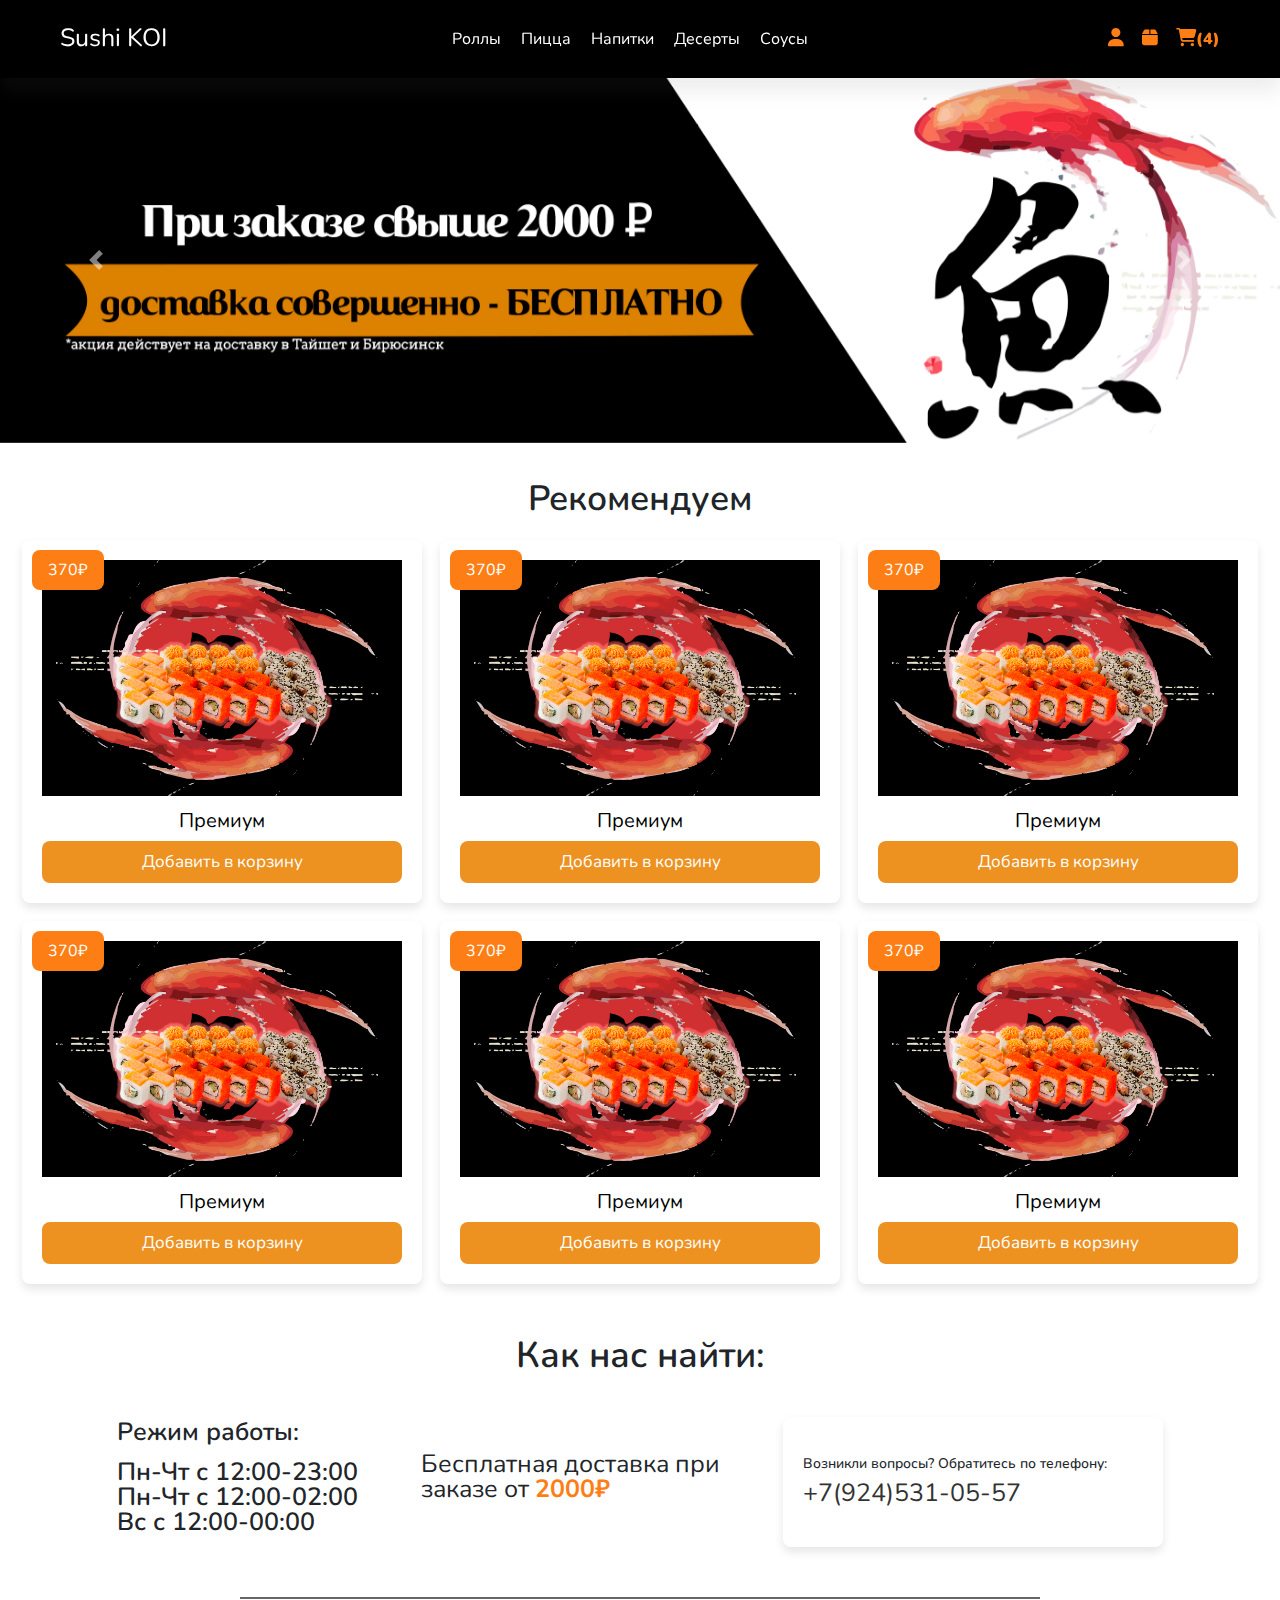
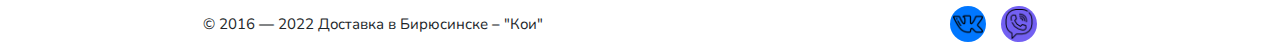
<file: sushi/index.html>
<!DOCTYPE html>
<html lang="ru">

<head>
    <meta charset="UTF-8">
    <meta http-equiv="X-UA-Compatible" content="IE=edge">
    <meta name="viewport" content="width=device-width, initial-scale=1.0">
    <!-- css стили -->
    <link rel="stylesheet" href="css/style.css">
    <link rel="stylesheet" href="css/index-style.css">
    <script src="js/modal.js" defer></script>
    <link rel="stylesheet" href="https://maxcdn.bootstrapcdn.com/bootstrap/4.0.0/css/bootstrap.min.css"
        integrity="sha384-Gn5384xqQ1aoWXA+058RXPxPg6fy4IWvTNh0E263XmFcJlSAwiGgFAW/dAiS6JXm" crossorigin="anonymous">
    <script src="https://code.jquery.com/jquery-3.2.1.slim.min.js"
        integrity="sha384-KJ3o2DKtIkvYIK3UENzmM7KCkRr/rE9/Qpg6aAZGJwFDMVNA/GpGFF93hXpG5KkN" crossorigin="anonymous">
    </script>
    <script src="https://cdnjs.cloudflare.com/ajax/libs/popper.js/1.12.9/umd/popper.min.js"
        integrity="sha384-ApNbgh9B+Y1QKtv3Rn7W3mgPxhU9K/ScQsAP7hUibX39j7fakFPskvXusvfa0b4Q" crossorigin="anonymous">
    </script>
    <script src="https://maxcdn.bootstrapcdn.com/bootstrap/4.0.0/js/bootstrap.min.js"
        integrity="sha384-JZR6Spejh4U02d8jOt6vLEHfe/JQGiRRSQQxSfFWpi1MquVdAyjUar5+76PVCmYl" crossorigin="anonymous">
    </script>

    <title>sushi KOI</title>

    <!--fonts awesome stars-->
    <link rel="stylesheet" href="https://cdnjs.cloudflare.com/ajax/libs/font-awesome/6.1.1/css/all.min.css">

    <!--fonts awesome ends-->

    <!-- favicon-->
    <!-- <link rel="icon" type="image/png" sizes="50x50" href="favicon.png">
<link rel="manifest" href="favicon.png">
<link rel="mask-icon" href="favicon.png" > -->
    <!--favicon -->

</head>

<body>
    <!-- header секция начало -->
    <header class="header">
        <section class="flex">
            <a href="index.html" class="logo">Sushi KOI</a>

            <nav class="navbar">
                <a href="rolls.html">Роллы</a>
                <a href="pizza.html">Пицца</a>
                <a href="drinks.html">Напитки</a>
                <a href="deserts.html">Десерты</a>
                <a href="sousses.html">Соусы</a>
            </nav>

            <div class="icons">
                <div id="menu-btn" class="fas fa-bars"></div>
                <div id="user-btn" class="fas fa-user"></div>
                <div id="order-btn" class="fas fa-box"></div>
                <div id="cart-btn" class="fas fa-shopping-cart"><span>(4)</span></div>
            </div>
        </section>
    </header>
    <!-- header секция конец -->

    <!-- банер начало -->
    <div class="home-page">
        <div id="carouselExampleControls" class="carousel slide" data-ride="carousel">
            <div class="carousel-inner">
                <div class="carousel-item active">
                    <img class="d-block w-100" src="img/banner-1.jpg" alt="Первый слайд">
                </div>
                <div class="carousel-item">
                    <img class="d-block w-100" src="img/banner-1.jpg" alt="Второй слайд">
                </div>
                <div class="carousel-item">
                    <img class="d-block w-100" src="img/banner-1.jpg" alt="Третий слайд">
                </div>
            </div>
            <a class="carousel-control-prev" href="#carouselExampleControls" role="button" data-slide="prev">
                <span class="carousel-control-prev-icon" aria-hidden="true"></span>
                <span class="sr-only">Previous</span>
            </a>
            <a class="carousel-control-next" href="#carouselExampleControls" role="button" data-slide="next">
                <span class="carousel-control-next-icon" aria-hidden="true"></span>
                <span class="sr-only">Next</span>
            </a>
        </div>
    </div>

    <!-- авторизация и регистрация пользователя -->
    <div class="user-account">
        <section>
            <div id="close-account"><span>Закрыть</span></div>

            <div class="user">
                <p><span>Вы не авторизованы в данный момент</span></p>
            </div>

            <div class="display-orders">
                <p>Ацуи <span>(350₽/ х 1)</span> </p>
                <p>Филадельфия в темпуре <span>(840₽/ х 2)</span> </p>
                <p>Эби чиз <span>(900₽/ х 3)</span> </p>
                <p>Амай <span>(1400₽/ х 4)</span> </p>
            </div>

            <!-- поля регистрации начало -->
            <div class="flex">

                <form action="" method="post">
                    <h3>Войти в личный кабинет</h3>
                    <input type="email" name="email" required class="box" placeholder="введите email" maxlength="50">
                    <input type="password" name="pass" required class="box" placeholder="введите пароль" maxlength="20">
                    <input type="submit" value="войти" name="login" class="btn-btn">
                </form>

                <form action="" method="post">
                    <h3>Зарегистрироваться в личном кабинете</h3>
                    <input type="text" name="name" required class="box" placeholder="введите ваше имя" maxlength="20">
                    <input type="text" name="name" required class="box" placeholder="введите вашу фамилию"
                        maxlength="20">
                    <input type="email" name="email" required class="box" placeholder="введите email" maxlength="50">
                    <input type="password" name="pass" required class="box" placeholder="введите пароль" maxlength="20">
                    <input type="password" name="pass" required class="box" placeholder="повторите пароль"
                        maxlength="20">
                    <input type="submit" value="зарегистрироваться" name="" class="btn-btn">
                </form>

            </div>
            <!-- поля регистрации конец -->
        </section>
    </div>

    <!-- офрмление заказа начало -->
    <div class="my-orders">

        <section>

            <div id="close-orders"><span>Закрыть</span></div>

            <h3 class="title"> Мои заказы </h3>

            <div class="box">
                <p>Дата заказа: <span>26/05/2022</span> </p>
                <p>Имя: <span>Дарья Данилова</span> </p>
                <p>Номер телефона : <span>1234567890</span></p>
                <p>Адрес : <span>ул Октябрьская 25 подъезд №3</span></p>
                <p>Способ оплаты : <span>Оплата при доставке</span></p>
                <p>Ваш заказ : <span> Ацуи (350₽/ х 1), Филадельфия в темпуре (840₽/ х 2),Эби чиз (900₽/ х
                        3),Амай(1400₽/ х 4)</span></p>
                <p>Количество персон : <span>5</span></p>
                <p>К оплате : <span>3490₽</span></p>
                <p>Статус платежа : <span style="color: var(--orange);">в ожидании</span> </p>
            </div>

            <div class="box">
                <p>Дата заказа: <span>26/05/2022</span> </p>
                <p>Имя: <span>Дарья Данилова</span> </p>
                <p>Номер телефона : <span>1234567890</span></p>
                <p>Адрес : <span>ул Октябрьская 25 подъезд №3</span></p>
                <p>Способ оплаты : <span>Оплата при доставке</span></p>
                <p>Ваш заказ : <span> Ацуи (350₽/ х 1), Филадельфия в темпуре (840₽/ х 2),Эби чиз (900₽/ х
                        3),Амай(1400₽/ х 4)</span></p>
                <p>Количество персон : <span>5</span></p>
                <p>К оплате : <span>3490₽</span></p>
                <p>Статус платежа : <span style="color: var(--orange);">в ожидании</span> </p>
            </div>

        </section>

    </div>

    <!-- корзина товаров -->
    <div class="shopping-cart">

        <section>

            <div id="close-cart"><span>Закрыть</span></div>

            <div class="box">
                <a href="#" class="fas fa-times"></a>
                <img src="img/том-ям.jpg" alt="">
                <div class="content">
                    <p>Ацуи <span>(350₽/ х 1)</span> </p>
                    <form action="" method="post">
                        <input type="number" class="qty" name="qty" min="1" value="2" max="100">
                        <button type="submit" class="fas fa-edit" name="update_qty"></button>
                    </form>
                </div>
            </div>

            <div class="box">
                <a href="#" class="fas fa-times"></a>
                <img src="img/том-ям.jpg" alt="">
                <div class="content">
                    <p>Филадельфия в темпуре <span>(840₽/ х 2)</span> </p>
                    <form action="" method="post">
                        <input type="number" class="qty" name="qty" min="1" value="1" max="100">
                        <button type="submit" class="fas fa-edit" name="update_qty"></button>
                    </form>
                </div>
            </div>

            <div class="box">
                <a href="#" class="fas fa-times"></a>
                <img src="img/том-ям.jpg" alt="">
                <div class="content">
                    <p>Эби чиз <span>(900₽/ х 3)</span> </p>
                    <form action="" method="post">
                        <input type="number" class="qty" name="qty" min="1" value="2" max="100">
                        <button type="submit" class="fas fa-edit" name="update_qty"></button>
                    </form>
                </div>
            </div>

            <div class="box">
                <a href="#" class="fas fa-times"></a>
                <img src="img/том-ям.jpg" alt="">
                <div class="content">
                    <p>Амай <span>(1400₽/ х 4)</span> </p>
                    <form action="" method="post">
                        <input type="number" class="qty" name="qty" min="1" value="1" max="100">
                        <button type="submit" class="fas fa-edit" name="update_qty"></button>
                    </form>
                </div>
            </div>

            <a href="#order" class="btn-btn">Оформить заказ</a>

        </section>

    </div>

    <!-- рекомендуем начало -->
    <section id="menu" class="menu-recomentid">
        <h1 class="heading">Рекомендуем</h1>
        <ul class="box-container">
            <div class="box" data-name="">
                <li>
                    <img src="img/number 11.jpg" alt="">
                    <div class="effect-to-top">
                        <!-- Выезжающая панель снизу вверх -->
                        <h3>Премиум</h3>
                        <p>Ацуи, ханамаши, филадельфия, лава сяке, икура</p>
                    </div>
                </li>
                <div class="price"><span>370</span>₽</div>
                <div class="name">Премиум</div>
                <form action="" method="post">
                    <input type="submit" value="Добавить в корзину" name="add_to_cart" class="btn-btn">
                </form>
            </div>

            <div class="box" data-name="">
                <li>
                    <img src="img/number 11.jpg" alt="">
                    <div class="effect-to-top">
                        <!-- Выезжающая панель снизу вверх -->
                        <h3>Премиум</h3>
                        <p>Ацуи, ханамаши, филадельфия, лава сяке, икура</p>
                    </div>
                </li>
                <div class="price"><span>370</span>₽</div>
                <div class="name">Премиум</div>
                <form action="" method="post">
                    <input type="submit" value="Добавить в корзину" name="add_to_cart" class="btn-btn">
                </form>
            </div>

            <div class="box" data-name="">
                <li>
                    <img src="img/number 11.jpg" alt="">
                    <div class="effect-to-top">
                        <!-- Выезжающая панель снизу вверх -->
                        <h3>Премиум</h3>
                        <p>Ацуи, ханамаши, филадельфия, лава сяке, икура</p>
                    </div>
                </li>
                <div class="price"><span>370</span>₽</div>
                <div class="name">Премиум</div>
                <form action="" method="post">
                    <input type="submit" value="Добавить в корзину" name="add_to_cart" class="btn-btn">
                </form>
            </div>

            <div class="box" data-name="">
                <li>
                    <img src="img/number 11.jpg" alt="">
                    <div class="effect-to-top">
                        <!-- Выезжающая панель снизу вверх -->
                        <h3>Премиум</h3>
                        <p>Ацуи, ханамаши, филадельфия, лава сяке, икура</p>
                    </div>
                </li>
                <div class="price"><span>370</span>₽</div>
                <div class="name">Премиум</div>
                <form action="" method="post">
                    <input type="submit" value="Добавить в корзину" name="add_to_cart" class="btn-btn">
                </form>
            </div>

            <div class="box" data-name="">
                <li>
                    <img src="img/number 11.jpg" alt="">
                    <div class="effect-to-top">
                        <!-- Выезжающая панель снизу вверх -->
                        <h3>Премиум</h3>
                        <p>Ацуи, ханамаши, филадельфия, лава сяке, икура</p>
                    </div>
                </li>
                <div class="price"><span>370</span>₽</div>
                <div class="name">Премиум</div>
                <form action="" method="post">
                    <input type="submit" value="Добавить в корзину" name="add_to_cart" class="btn-btn">
                </form>
            </div>

            <div class="box" data-name="">
                <li>
                    <img src="img/number 11.jpg" alt="">
                    <div class="effect-to-top">
                        <!-- Выезжающая панель снизу вверх -->
                        <h3>Премиум</h3>
                        <p>Ацуи, ханамаши, филадельфия, лава сяке, икура</p>
                    </div>
                </li>
                <div class="price"><span>370</span>₽</div>
                <div class="name">Премиум</div>
                <form action="" method="post">
                    <input type="submit" value="Добавить в корзину" name="add_to_cart" class="btn-btn">
                </form>
            </div>
        </ul>
    </section>

    <div class="mapBox">
        <div class="container">
            <div class="cont-map">
                <h1>Как нас найти:</h1>
            </div>
            <div class="title-map">
                <div class="info-map">
                    <p>Режим работы:</p><br>
                    <p>Пн-Чт с 12:00-23:00</p>
                    <p>Пн-Чт с 12:00-02:00</p>
                    <p>Вс с 12:00-00:00</p>
                </div>
                <div class="sale">
                    <p>Бесплатная доставка при
                        <br>заказе от <strong>2000₽</strong>
                    </p>
                </div>
                <div class="tel-block">
                    <h3>Возникли вопросы? Обратитесь по телефону:</h3>
                    <a href="tel:+79245310557">+7(924)531-05-57</a>
                </div>
            </div>
        </div>
        <script type="text/javascript" charset="utf-8" async
            src="https://api-maps.yandex.ru/services/constructor/1.0/js/?um=constructor%3Ace3760d3b636882116ab4133e1e232e96dec6f4b69db8bcaaf0c7e56e51fa5e8&amp;width=100%25&amp;height=350&amp;lang=ru_RU&amp;scroll=false">
        </script>
    </div>

    <footer>
        <div class="line"></div>
        <div class="footer">
            <div class="info-footer">
                © 2016 — 2022 Доставка в Бирюсинске – "Кои"
            </div>
            <div class="icons-footer">
                <div class="vk">
                    <img src="img/vk.png" alt="">
                </div>
                <div class="viber">
                    <img src="img/viber.png" alt="">
                </div>
            </div>
        </div>
    </footer>

    <!-- рекомендуем конец -->

    <!-- оформление заказа -->
    <!-- <section class="order" id="order">
        <h1 class="heading">Оформление заказа</h1>

        <form action="" method="post">
            <div class="display-orders">
                <p>Ацуи <span>(350₽/ х 1)</span> </p>
                <p>Филадельфия в темпуре <span>(840₽/ х 2)</span> </p>
                <p>Эби чиз <span>(900₽/ х 3)</span> </p>
                <p>Амай <span>(1400₽/ х 4)</span> </p>
            </div>

            <div class="flex">
                <div class="inputBox">
                    <span>Ваше имя</span>
                    <input type="text" name="name" class="box" required placeholder="введите ваше имя" maxlength="20">
                </div>

                <div class="inputBox">
                    <span>Ваш номер телефона</span>
                    <input type="text" id="only_num" value="" name="tel" class="box" maxlength="11" required
                        placeholder="введите ваш номер телефона">
                </div>

                <div class="inputBox">
                    <span>Адрес</span>
                    <input type="text" class="box" required placeholder="улица, номер дома, номер подъезда "
                        maxlength="20">
                </div>

                <div class="inputBox">
                    <span>Количество приборов</span>
                    <input type="number" name="number" class="box-span" min="1" max="10">
                </div>

                <div class="inputBox">
                    <span>Выберите способ оплаты</span>
                    <select name="method" class="box">
                        <option value="Biryusinsk">Бирюсинск</option>
                        <option value="Taishet">Тайшет</option>
                        <option value="Yurti">Юрты</option>
                    </select>
                </div>

                <div class="inputBox">
                    <span>Выберите способ оплаты</span>
                    <select name="method" class="box">
                        <option value="cash on delevery">Наличными при доставке</option>
                        <option value="transfer to card">Перевдом на карту</option>
                        <option value="fast payment system">Система быстрых платежей</option>
                    </select>
                </div>
            </div>

            <input type="submit" value="Оформить заказ" class="btn-btn" name="order">
        </form>
    </section> -->


    <!-- java-script подключение -->
    <!-- <script src="js/tel__number.js"></script> -->
    <script src="js/header.js"></script>
</body>

</html>
</file>
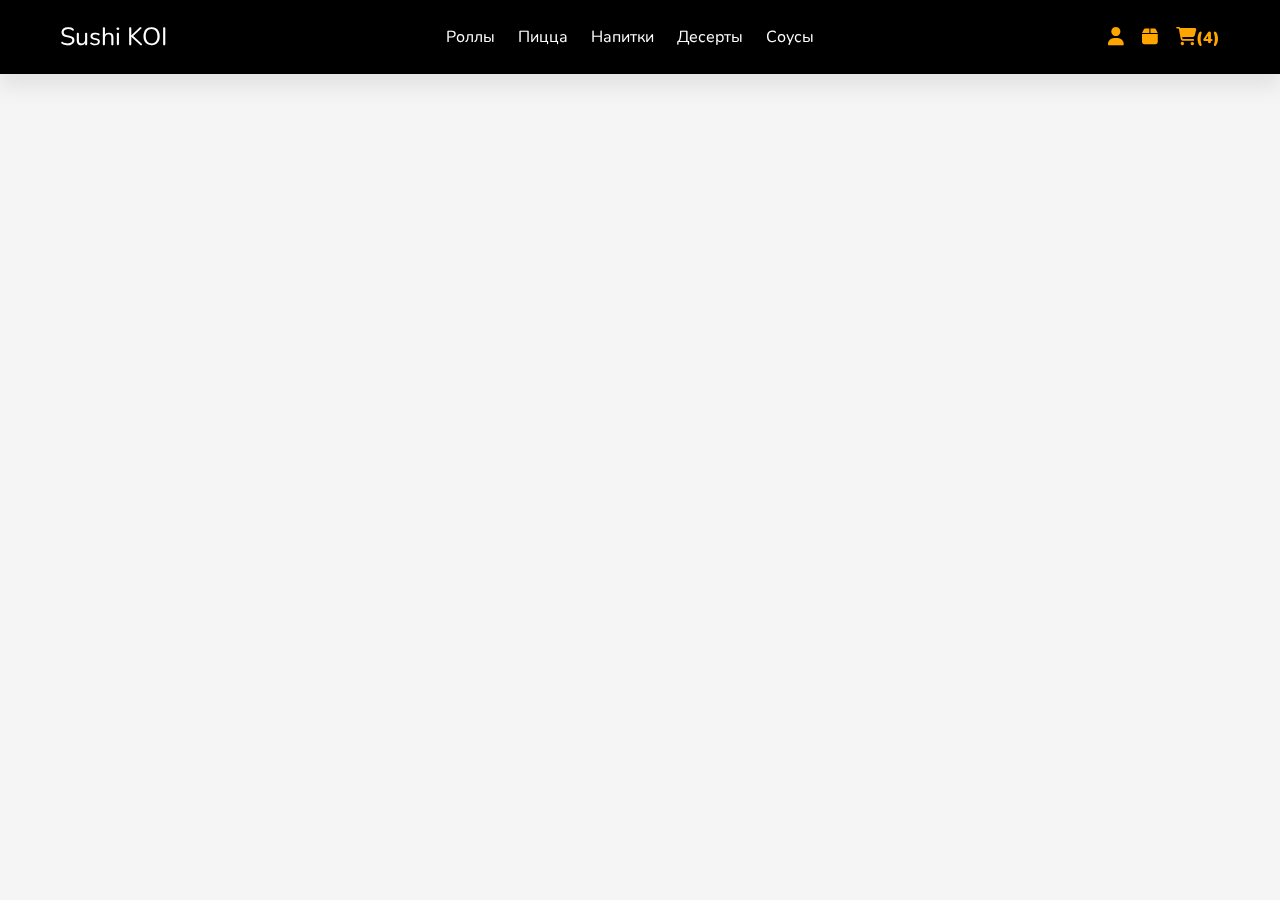
<file: sushi/deserts.html>
<!DOCTYPE html>
<html lang="ru">

<head>
    <meta charset="UTF-8">
    <meta http-equiv="X-UA-Compatible" content="IE=edge">
    <meta name="viewport" content="width=device-width, initial-scale=1.0">
    <!-- css стили -->
    <link rel="stylesheet" href="css/style.css">
    <title>sushi KOI</title>

    <!--fonts awesome stars-->
    <link rel="stylesheet" href="https://cdnjs.cloudflare.com/ajax/libs/font-awesome/6.1.1/css/all.min.css">

    <!--fonts awesome ends-->

    <!-- favicon-->
    <!-- <link rel="icon" type="image/png" sizes="50x50" href="favicon.png">
<link rel="manifest" href="favicon.png">
<link rel="mask-icon" href="favicon.png" > -->
    <!--favicon -->

</head>

<body>
    <!-- header секция начало -->
    <header class="header">
        <section class="flex">
            <a href="index.html" class="logo">Sushi KOI</a>

            <nav class="navbar">
                <a href="rolls.html">Роллы</a>
                <a href="pizza.html">Пицца</a>
                <a href="drinks.html">Напитки</a>
                <a href="deserts.html">Десерты</a>
                <a href="sousses.html">Соусы</a>
            </nav>

            <div class="icons">
                <div id="menu-btn" class="fas fa-bars"></div>
                <div id="user-btn" class="fas fa-user"></div>
                <div id="order-btn" class="fas fa-box"></div>
                <div id="cart-btn" class="fas fa-shopping-cart"><span>(4)</span></div>
            </div>
        </section>
    </header>
    <!-- header секция конец -->

  <!-- авторизация и регистрация пользователя -->
  <div class="user-account">
    <section>
        <div id="close-account"><span>Закрыть</span></div>

        <div class="user">
            <p><span>Вы не авторизованы в данный момент</span></p>
        </div>

        <div class="display-orders">
            <p>Ацуи <span>(350₽/ х 1)</span> </p>
            <p>Филадельфия в темпуре <span>(840₽/ х 2)</span> </p>
            <p>Эби чиз <span>(900₽/ х 3)</span> </p>
            <p>Амай <span>(1400₽/ х 4)</span> </p>
        </div>

        <!-- поля регистрации начало -->
        <div class="flex">

            <form action="" method="post">
                <h3>Войти в личный кабинет</h3>
                <input type="email" name="email" required class="box" placeholder="введите email" maxlength="50">
                <input type="password" name="pass" required class="box" placeholder="введите пароль" maxlength="20">
                <input type="submit" value="войти" name="login" class="btn-btn">
            </form>

            <form action="" method="post">
                <h3>Зарегистрироваться в личном кабинете</h3>
                <input type="text" name="name" required class="box" placeholder="введите ваше имя" maxlength="20">
                <input type="text" name="name" required class="box" placeholder="введите вашу фамилию"
                    maxlength="20">
                <input type="email" name="email" required class="box" placeholder="введите email" maxlength="50">
                <input type="password" name="pass" required class="box" placeholder="введите пароль" maxlength="20">
                <input type="password" name="pass" required class="box" placeholder="повторите пароль"
                    maxlength="20">
                <input type="submit" value="зарегистрироваться" name="" class="btn-btn">
            </form>

        </div>
        <!-- поля регистрации конец -->
    </section>
</div>

<!-- офрмление заказа начало -->
<div class="my-orders">

    <section>

        <div id="close-orders"><span>Закрыть</span></div>

        <h3 class="title"> Мои заказы </h3>

        <div class="box">
            <p>Дата заказа: <span>26/05/2022</span> </p>
            <p>Имя: <span>Дарья Данилова</span> </p>
            <p>Номер телефона : <span>1234567890</span></p>
            <p>Адрес : <span>ул Октябрьская 25 подъезд №3</span></p>
            <p>Способ оплаты : <span>Оплата при доставке</span></p>
            <p>Ваш заказ : <span> Ацуи (350₽/ х 1), Филадельфия в темпуре (840₽/ х 2),Эби чиз (900₽/ х
                    3),Амай(1400₽/ х 4)</span></p>
            <p>Количество персон : <span>5</span></p>
            <p>К оплате : <span>3490₽</span></p>
            <p>Статус платежа : <span style="color: var(--orange);">в ожидании</span> </p>
        </div>

        <div class="box">
            <p>Дата заказа: <span>26/05/2022</span> </p>
            <p>Имя: <span>Дарья Данилова</span> </p>
            <p>Номер телефона : <span>1234567890</span></p>
            <p>Адрес : <span>ул Октябрьская 25 подъезд №3</span></p>
            <p>Способ оплаты : <span>Оплата при доставке</span></p>
            <p>Ваш заказ : <span> Ацуи (350₽/ х 1), Филадельфия в темпуре (840₽/ х 2),Эби чиз (900₽/ х
                    3),Амай(1400₽/ х 4)</span></p>
            <p>Количество персон : <span>5</span></p>
            <p>К оплате : <span>3490₽</span></p>
            <p>Статус платежа : <span style="color: var(--orange);">в ожидании</span> </p>
        </div>

    </section>

</div>

<!-- корзина товаров -->
<div class="shopping-cart">

    <section>

        <div id="close-cart"><span>Закрыть</span></div>

        <div class="box">
            <a href="#" class="fas fa-times"></a>
            <img src="img/pizza-1.jpg" alt="">
            <div class="content">
                <p>Ацуи <span>(350₽/ х 1)</span> </p>
                <form action="" method="post">
                    <input type="number" class="qty" name="qty" min="1" value="2" max="100">
                    <button type="submit" class="fas fa-edit" name="update_qty"></button>
                </form>
            </div>
        </div>

        <div class="box">
            <a href="#" class="fas fa-times"></a>
            <img src="img/pizza-3.jpg" alt="">
            <div class="content">
                <p>Филадельфия в темпуре <span>(840₽/ х 2)</span> </p>
                <form action="" method="post">
                    <input type="number" class="qty" name="qty" min="1" value="1" max="100">
                    <button type="submit" class="fas fa-edit" name="update_qty"></button>
                </form>
            </div>
        </div>

        <div class="box">
            <a href="#" class="fas fa-times"></a>
            <img src="img/pizza-6.jpg" alt="">
            <div class="content">
                <p>Эби чиз <span>(900₽/ х 3)</span> </p>
                <form action="" method="post">
                    <input type="number" class="qty" name="qty" min="1" value="2" max="100">
                    <button type="submit" class="fas fa-edit" name="update_qty"></button>
                </form>
            </div>
        </div>

        <div class="box">
            <a href="#" class="fas fa-times"></a>
            <img src="img/pizza-7.jpg" alt="">
            <div class="content">
                <p>Амай <span>(1400₽/ х 4)</span> </p>
                <form action="" method="post">
                    <input type="number" class="qty" name="qty" min="1" value="1" max="100">
                    <button type="submit" class="fas fa-edit" name="update_qty"></button>
                </form>
            </div>
        </div>

        <a href="#order" class="btn-btn">Оформить заказ</a>

    </section>

</div>
    <footer>

    </footer>
    <!-- java-script подключение -->
    <script src="js/header.js"></script>
</body>

</html>
</file>
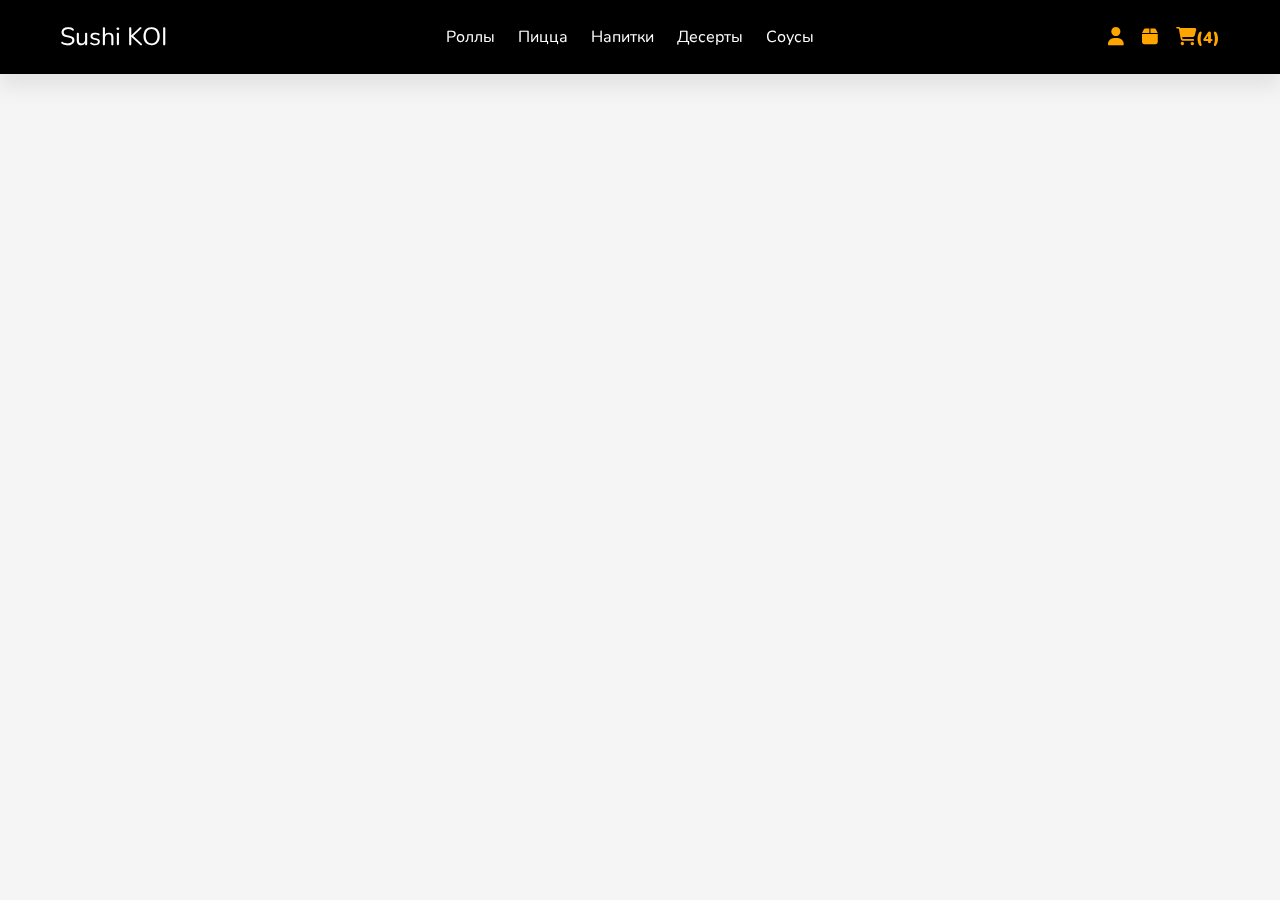
<file: sushi/drinks.html>
<!DOCTYPE html>
<html lang="ru">

<head>
    <meta charset="UTF-8">
    <meta http-equiv="X-UA-Compatible" content="IE=edge">
    <meta name="viewport" content="width=device-width, initial-scale=1.0">
    <!-- css стили -->
    <link rel="stylesheet" href="css/style.css">
    <title>sushi KOI</title>

    <!--fonts awesome stars-->
    <link rel="stylesheet" href="https://cdnjs.cloudflare.com/ajax/libs/font-awesome/6.1.1/css/all.min.css">

    <!--fonts awesome ends-->

    <!-- favicon-->
    <!-- <link rel="icon" type="image/png" sizes="50x50" href="favicon.png">
<link rel="manifest" href="favicon.png">
<link rel="mask-icon" href="favicon.png" > -->
    <!--favicon -->

</head>

<body>
    <!-- header секция начало -->
    <header class="header">
        <section class="flex">
            <a href="index.html" class="logo">Sushi KOI</a>

            <nav class="navbar">
                <a href="rolls.html">Роллы</a>
                <a href="pizza.html">Пицца</a>
                <a href="drinks.html">Напитки</a>
                <a href="deserts.html">Десерты</a>
                <a href="sousses.html">Соусы</a>
            </nav>

            <div class="icons">
                <div id="menu-btn" class="fas fa-bars"></div>
                <div id="user-btn" class="fas fa-user"></div>
                <div id="order-btn" class="fas fa-box"></div>
                <div id="cart-btn" class="fas fa-shopping-cart"><span>(4)</span></div>
            </div>
        </section>
    </header>
    <!-- header секция конец -->

    <!-- авторизация и регистрация пользователя -->
    <div class="user-account">
        <section>
            <div id="close-account"><span>Закрыть</span></div>

            <div class="user">
                <p><span>Вы не авторизованы в данный момент</span></p>
            </div>

            <div class="display-orders">
                <p>Ацуи <span>(350₽/ х 1)</span> </p>
                <p>Филадельфия в темпуре <span>(840₽/ х 2)</span> </p>
                <p>Эби чиз <span>(900₽/ х 3)</span> </p>
                <p>Амай <span>(1400₽/ х 4)</span> </p>
            </div>

            <!-- поля регистрации начало -->
            <div class="flex">

                <form action="" method="post">
                    <h3>Войти в личный кабинет</h3>
                    <input type="email" name="email" required class="box" placeholder="введите email" maxlength="50">
                    <input type="password" name="pass" required class="box" placeholder="введите пароль" maxlength="20">
                    <input type="submit" value="войти" name="login" class="btn-btn">
                </form>

                <form action="" method="post">
                    <h3>Зарегистрироваться в личном кабинете</h3>
                    <input type="text" name="name" required class="box" placeholder="введите ваше имя" maxlength="20">
                    <input type="text" name="name" required class="box" placeholder="введите вашу фамилию"
                        maxlength="20">
                    <input type="email" name="email" required class="box" placeholder="введите email" maxlength="50">
                    <input type="password" name="pass" required class="box" placeholder="введите пароль" maxlength="20">
                    <input type="password" name="pass" required class="box" placeholder="повторите пароль"
                        maxlength="20">
                    <input type="submit" value="зарегистрироваться" name="" class="btn-btn">
                </form>

            </div>
            <!-- поля регистрации конец -->
        </section>
    </div>

    <!-- офрмление заказа начало -->
    <div class="my-orders">

        <section>

            <div id="close-orders"><span>Закрыть</span></div>

            <h3 class="title"> Мои заказы </h3>

            <div class="box">
                <p>Дата заказа: <span>26/05/2022</span> </p>
                <p>Имя: <span>Дарья Данилова</span> </p>
                <p>Номер телефона : <span>1234567890</span></p>
                <p>Адрес : <span>ул Октябрьская 25 подъезд №3</span></p>
                <p>Способ оплаты : <span>Оплата при доставке</span></p>
                <p>Ваш заказ : <span> Ацуи (350₽/ х 1), Филадельфия в темпуре (840₽/ х 2),Эби чиз (900₽/ х
                        3),Амай(1400₽/ х 4)</span></p>
                <p>Количество персон : <span>5</span></p>
                <p>К оплате : <span>3490₽</span></p>
                <p>Статус платежа : <span style="color: var(--orange);">в ожидании</span> </p>
            </div>

            <div class="box">
                <p>Дата заказа: <span>26/05/2022</span> </p>
                <p>Имя: <span>Дарья Данилова</span> </p>
                <p>Номер телефона : <span>1234567890</span></p>
                <p>Адрес : <span>ул Октябрьская 25 подъезд №3</span></p>
                <p>Способ оплаты : <span>Оплата при доставке</span></p>
                <p>Ваш заказ : <span> Ацуи (350₽/ х 1), Филадельфия в темпуре (840₽/ х 2),Эби чиз (900₽/ х
                        3),Амай(1400₽/ х 4)</span></p>
                <p>Количество персон : <span>5</span></p>
                <p>К оплате : <span>3490₽</span></p>
                <p>Статус платежа : <span style="color: var(--orange);">в ожидании</span> </p>
            </div>

        </section>

    </div>

    <!-- корзина товаров -->
    <div class="shopping-cart">

        <section>

            <div id="close-cart"><span>Закрыть</span></div>

            <div class="box">
                <a href="#" class="fas fa-times"></a>
                <img src="img/pizza-1.jpg" alt="">
                <div class="content">
                    <p>Ацуи <span>(350₽/ х 1)</span> </p>
                    <form action="" method="post">
                        <input type="number" class="qty" name="qty" min="1" value="2" max="100">
                        <button type="submit" class="fas fa-edit" name="update_qty"></button>
                    </form>
                </div>
            </div>

            <div class="box">
                <a href="#" class="fas fa-times"></a>
                <img src="img/pizza-3.jpg" alt="">
                <div class="content">
                    <p>Филадельфия в темпуре <span>(840₽/ х 2)</span> </p>
                    <form action="" method="post">
                        <input type="number" class="qty" name="qty" min="1" value="1" max="100">
                        <button type="submit" class="fas fa-edit" name="update_qty"></button>
                    </form>
                </div>
            </div>

            <div class="box">
                <a href="#" class="fas fa-times"></a>
                <img src="img/pizza-6.jpg" alt="">
                <div class="content">
                    <p>Эби чиз <span>(900₽/ х 3)</span> </p>
                    <form action="" method="post">
                        <input type="number" class="qty" name="qty" min="1" value="2" max="100">
                        <button type="submit" class="fas fa-edit" name="update_qty"></button>
                    </form>
                </div>
            </div>

            <div class="box">
                <a href="#" class="fas fa-times"></a>
                <img src="img/pizza-7.jpg" alt="">
                <div class="content">
                    <p>Амай <span>(1400₽/ х 4)</span> </p>
                    <form action="" method="post">
                        <input type="number" class="qty" name="qty" min="1" value="1" max="100">
                        <button type="submit" class="fas fa-edit" name="update_qty"></button>
                    </form>
                </div>
            </div>

            <a href="#order" class="btn-btn">Оформить заказ</a>

        </section>

    </div>
    <footer>

    </footer>
    <!-- java-script подключение -->
    <script src="js/header.js"></script>
</body>

</html>
</file>
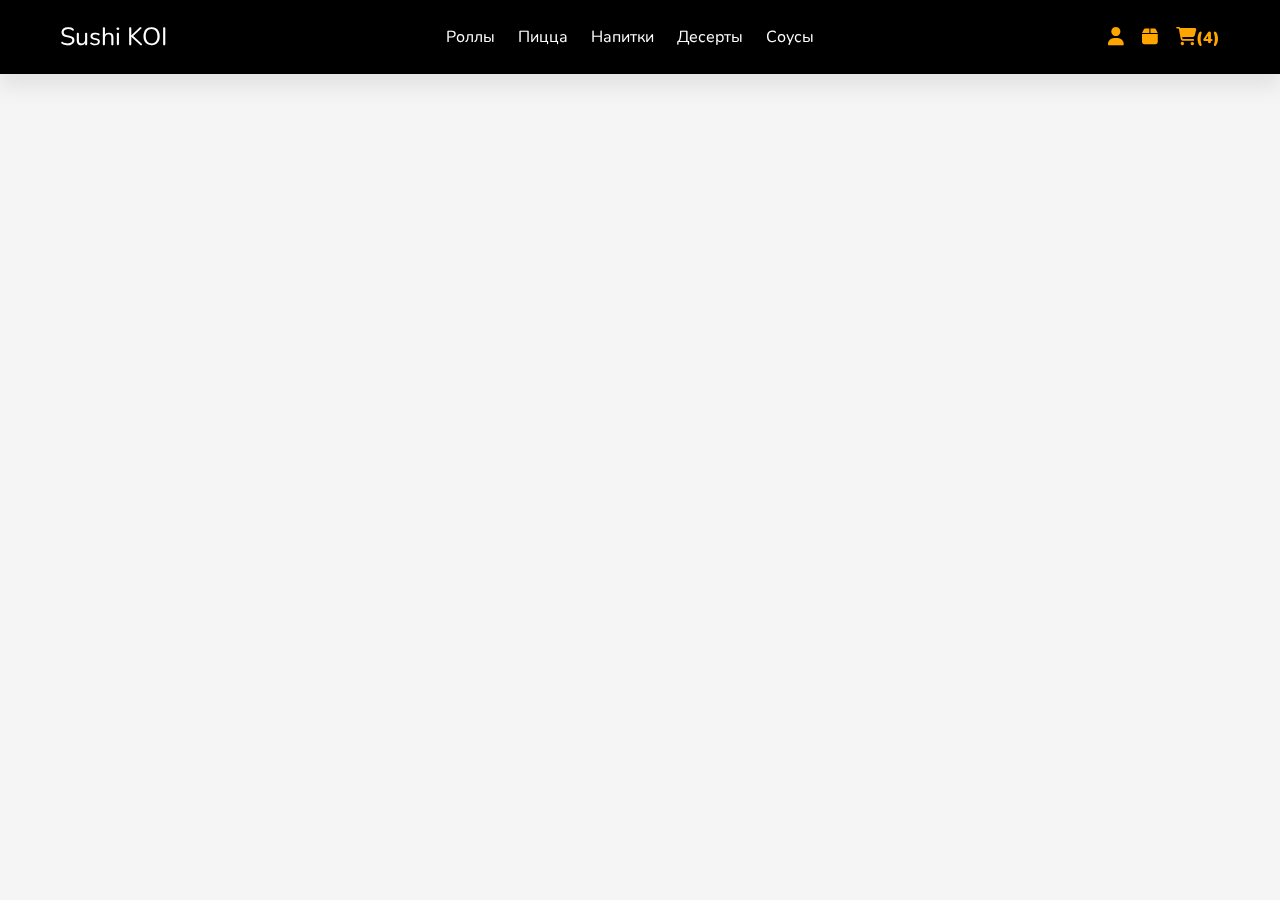
<file: sushi/pizza.html>
<!DOCTYPE html>
<html lang="ru">

<head>
    <meta charset="UTF-8">
    <meta http-equiv="X-UA-Compatible" content="IE=edge">
    <meta name="viewport" content="width=device-width, initial-scale=1.0">
    <!-- css стили -->
    <link rel="stylesheet" href="css/style.css">
    <title>sushi KOI</title>

    <!--fonts awesome stars-->
    <link rel="stylesheet" href="https://cdnjs.cloudflare.com/ajax/libs/font-awesome/6.1.1/css/all.min.css">

    <!--fonts awesome ends-->

    <!-- favicon-->
    <!-- <link rel="icon" type="image/png" sizes="50x50" href="favicon.png">
<link rel="manifest" href="favicon.png">
<link rel="mask-icon" href="favicon.png" > -->
    <!--favicon -->

</head>

<body>
    <!-- header секция начало -->
    <header class="header">
        <section class="flex">
            <a href="index.html" class="logo">Sushi KOI</a>

            <nav class="navbar">
                <a href="rolls.html">Роллы</a>
                <a href="pizza.html">Пицца</a>
                <a href="drinks.html">Напитки</a>
                <a href="deserts.html">Десерты</a>
                <a href="sousses.html">Соусы</a>
            </nav>

            <div class="icons">
                <div id="menu-btn" class="fas fa-bars"></div>
                <div id="user-btn" class="fas fa-user"></div>
                <div id="order-btn" class="fas fa-box"></div>
                <div id="cart-btn" class="fas fa-shopping-cart"><span>(4)</span></div>
            </div>
        </section>
    </header>
    <!-- header секция конец -->

    <!-- авторизация и регистрация пользователя -->
    <div class="user-account">
        <section>
            <div id="close-account"><span>Закрыть</span></div>

            <div class="user">
                <p><span>Вы не авторизованы в данный момент</span></p>
            </div>

            <div class="display-orders">
                <p>Ацуи <span>(350₽/ х 1)</span> </p>
                <p>Филадельфия в темпуре <span>(840₽/ х 2)</span> </p>
                <p>Эби чиз <span>(900₽/ х 3)</span> </p>
                <p>Амай <span>(1400₽/ х 4)</span> </p>
            </div>

            <!-- поля регистрации начало -->
            <div class="flex">

                <form action="" method="post">
                    <h3>Войти в личный кабинет</h3>
                    <input type="email" name="email" required class="box" placeholder="введите email" maxlength="50">
                    <input type="password" name="pass" required class="box" placeholder="введите пароль" maxlength="20">
                    <input type="submit" value="войти" name="login" class="btn-btn">
                </form>

                <form action="" method="post">
                    <h3>Зарегистрироваться в личном кабинете</h3>
                    <input type="text" name="name" required class="box" placeholder="введите ваше имя" maxlength="20">
                    <input type="text" name="name" required class="box" placeholder="введите вашу фамилию"
                        maxlength="20">
                    <input type="email" name="email" required class="box" placeholder="введите email" maxlength="50">
                    <input type="password" name="pass" required class="box" placeholder="введите пароль" maxlength="20">
                    <input type="password" name="pass" required class="box" placeholder="повторите пароль"
                        maxlength="20">
                    <input type="submit" value="зарегистрироваться" name="" class="btn-btn">
                </form>

            </div>
            <!-- поля регистрации конец -->
        </section>
    </div>

    <!-- офрмление заказа начало -->
    <div class="my-orders">

        <section>

            <div id="close-orders"><span>Закрыть</span></div>

            <h3 class="title"> Мои заказы </h3>

            <div class="box">
                <p>Дата заказа: <span>26/05/2022</span> </p>
                <p>Имя: <span>Дарья Данилова</span> </p>
                <p>Номер телефона : <span>1234567890</span></p>
                <p>Адрес : <span>ул Октябрьская 25 подъезд №3</span></p>
                <p>Способ оплаты : <span>Оплата при доставке</span></p>
                <p>Ваш заказ : <span> Ацуи (350₽/ х 1), Филадельфия в темпуре (840₽/ х 2),Эби чиз (900₽/ х
                        3),Амай(1400₽/ х 4)</span></p>
                <p>Количество персон : <span>5</span></p>
                <p>К оплате : <span>3490₽</span></p>
                <p>Статус платежа : <span style="color: var(--orange);">в ожидании</span> </p>
            </div>

            <div class="box">
                <p>Дата заказа: <span>26/05/2022</span> </p>
                <p>Имя: <span>Дарья Данилова</span> </p>
                <p>Номер телефона : <span>1234567890</span></p>
                <p>Адрес : <span>ул Октябрьская 25 подъезд №3</span></p>
                <p>Способ оплаты : <span>Оплата при доставке</span></p>
                <p>Ваш заказ : <span> Ацуи (350₽/ х 1), Филадельфия в темпуре (840₽/ х 2),Эби чиз (900₽/ х
                        3),Амай(1400₽/ х 4)</span></p>
                <p>Количество персон : <span>5</span></p>
                <p>К оплате : <span>3490₽</span></p>
                <p>Статус платежа : <span style="color: var(--orange);">в ожидании</span> </p>
            </div>

        </section>

    </div>

    <!-- корзина товаров -->
    <div class="shopping-cart">

        <section>

            <div id="close-cart"><span>Закрыть</span></div>

            <div class="box">
                <a href="#" class="fas fa-times"></a>
                <img src="img/pizza-1.jpg" alt="">
                <div class="content">
                    <p>Ацуи <span>(350₽/ х 1)</span> </p>
                    <form action="" method="post">
                        <input type="number" class="qty" name="qty" min="1" value="2" max="100">
                        <button type="submit" class="fas fa-edit" name="update_qty"></button>
                    </form>
                </div>
            </div>

            <div class="box">
                <a href="#" class="fas fa-times"></a>
                <img src="img/pizza-3.jpg" alt="">
                <div class="content">
                    <p>Филадельфия в темпуре <span>(840₽/ х 2)</span> </p>
                    <form action="" method="post">
                        <input type="number" class="qty" name="qty" min="1" value="1" max="100">
                        <button type="submit" class="fas fa-edit" name="update_qty"></button>
                    </form>
                </div>
            </div>

            <div class="box">
                <a href="#" class="fas fa-times"></a>
                <img src="img/pizza-6.jpg" alt="">
                <div class="content">
                    <p>Эби чиз <span>(900₽/ х 3)</span> </p>
                    <form action="" method="post">
                        <input type="number" class="qty" name="qty" min="1" value="2" max="100">
                        <button type="submit" class="fas fa-edit" name="update_qty"></button>
                    </form>
                </div>
            </div>

            <div class="box">
                <a href="#" class="fas fa-times"></a>
                <img src="img/pizza-7.jpg" alt="">
                <div class="content">
                    <p>Амай <span>(1400₽/ х 4)</span> </p>
                    <form action="" method="post">
                        <input type="number" class="qty" name="qty" min="1" value="1" max="100">
                        <button type="submit" class="fas fa-edit" name="update_qty"></button>
                    </form>
                </div>
            </div>

            <a href="#order" class="btn-btn">Оформить заказ</a>

        </section>

    </div>
    <!-- java-script подключение -->
    <script src="js/header.js"></script>
</body>

</html>
</file>
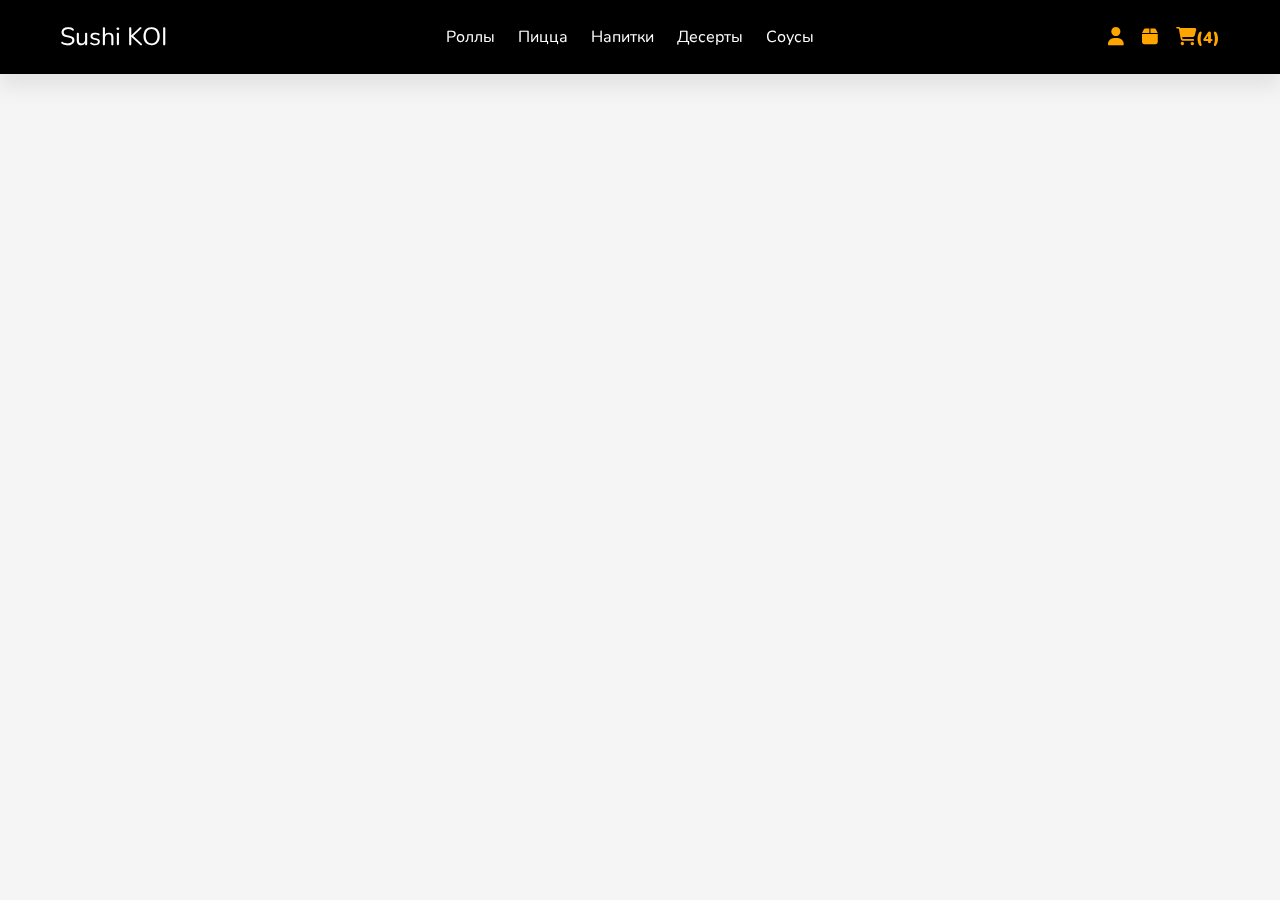
<file: sushi/sousses.html>
<!DOCTYPE html>
<html lang="ru">

<head>
    <meta charset="UTF-8">
    <meta http-equiv="X-UA-Compatible" content="IE=edge">
    <meta name="viewport" content="width=device-width, initial-scale=1.0">
    <!-- css стили -->
    <link rel="stylesheet" href="css/style.css">
    <title>sushi KOI</title>

    <!--fonts awesome stars-->
    <link rel="stylesheet" href="https://cdnjs.cloudflare.com/ajax/libs/font-awesome/6.1.1/css/all.min.css">

    <!--fonts awesome ends-->

    <!-- favicon-->
    <!-- <link rel="icon" type="image/png" sizes="50x50" href="favicon.png">
<link rel="manifest" href="favicon.png">
<link rel="mask-icon" href="favicon.png" > -->
    <!--favicon -->

</head>

<body>
    <!-- header секция начало -->
    <header class="header">
        <section class="flex">
            <a href="index.html" class="logo">Sushi KOI</a>

            <nav class="navbar">
                <a href="rolls.html">Роллы</a>
                <a href="pizza.html">Пицца</a>
                <a href="drinks.html">Напитки</a>
                <a href="deserts.html">Десерты</a>
                <a href="sousses.html">Соусы</a>
            </nav>

            <div class="icons">
                <div id="menu-btn" class="fas fa-bars"></div>
                <div id="user-btn" class="fas fa-user"></div>
                <div id="order-btn" class="fas fa-box"></div>
                <div id="cart-btn" class="fas fa-shopping-cart"><span>(4)</span></div>
            </div>
        </section>
    </header>
    <!-- header секция конец -->

   <!-- авторизация и регистрация пользователя -->
   <div class="user-account">
    <section>
        <div id="close-account"><span>Закрыть</span></div>

        <div class="user">
            <p><span>Вы не авторизованы в данный момент</span></p>
        </div>

        <div class="display-orders">
            <p>Ацуи <span>(350₽/ х 1)</span> </p>
            <p>Филадельфия в темпуре <span>(840₽/ х 2)</span> </p>
            <p>Эби чиз <span>(900₽/ х 3)</span> </p>
            <p>Амай <span>(1400₽/ х 4)</span> </p>
        </div>

        <!-- поля регистрации начало -->
        <div class="flex">

            <form action="" method="post">
                <h3>Войти в личный кабинет</h3>
                <input type="email" name="email" required class="box" placeholder="введите email" maxlength="50">
                <input type="password" name="pass" required class="box" placeholder="введите пароль" maxlength="20">
                <input type="submit" value="войти" name="login" class="btn-btn">
            </form>

            <form action="" method="post">
                <h3>Зарегистрироваться в личном кабинете</h3>
                <input type="text" name="name" required class="box" placeholder="введите ваше имя" maxlength="20">
                <input type="text" name="name" required class="box" placeholder="введите вашу фамилию"
                    maxlength="20">
                <input type="email" name="email" required class="box" placeholder="введите email" maxlength="50">
                <input type="password" name="pass" required class="box" placeholder="введите пароль" maxlength="20">
                <input type="password" name="pass" required class="box" placeholder="повторите пароль"
                    maxlength="20">
                <input type="submit" value="зарегистрироваться" name="" class="btn-btn">
            </form>

        </div>
        <!-- поля регистрации конец -->
    </section>
</div>

<!-- офрмление заказа начало -->
<div class="my-orders">

    <section>

        <div id="close-orders"><span>Закрыть</span></div>

        <h3 class="title"> Мои заказы </h3>

        <div class="box">
            <p>Дата заказа: <span>26/05/2022</span> </p>
            <p>Имя: <span>Дарья Данилова</span> </p>
            <p>Номер телефона : <span>1234567890</span></p>
            <p>Адрес : <span>ул Октябрьская 25 подъезд №3</span></p>
            <p>Способ оплаты : <span>Оплата при доставке</span></p>
            <p>Ваш заказ : <span> Ацуи (350₽/ х 1), Филадельфия в темпуре (840₽/ х 2),Эби чиз (900₽/ х
                    3),Амай(1400₽/ х 4)</span></p>
            <p>Количество персон : <span>5</span></p>
            <p>К оплате : <span>3490₽</span></p>
            <p>Статус платежа : <span style="color: var(--orange);">в ожидании</span> </p>
        </div>

        <div class="box">
            <p>Дата заказа: <span>26/05/2022</span> </p>
            <p>Имя: <span>Дарья Данилова</span> </p>
            <p>Номер телефона : <span>1234567890</span></p>
            <p>Адрес : <span>ул Октябрьская 25 подъезд №3</span></p>
            <p>Способ оплаты : <span>Оплата при доставке</span></p>
            <p>Ваш заказ : <span> Ацуи (350₽/ х 1), Филадельфия в темпуре (840₽/ х 2),Эби чиз (900₽/ х
                    3),Амай(1400₽/ х 4)</span></p>
            <p>Количество персон : <span>5</span></p>
            <p>К оплате : <span>3490₽</span></p>
            <p>Статус платежа : <span style="color: var(--orange);">в ожидании</span> </p>
        </div>

    </section>

</div>

<!-- корзина товаров -->
<div class="shopping-cart">

    <section>

        <div id="close-cart"><span>Закрыть</span></div>

        <div class="box">
            <a href="#" class="fas fa-times"></a>
            <img src="img/pizza-1.jpg" alt="">
            <div class="content">
                <p>Ацуи <span>(350₽/ х 1)</span> </p>
                <form action="" method="post">
                    <input type="number" class="qty" name="qty" min="1" value="2" max="100">
                    <button type="submit" class="fas fa-edit" name="update_qty"></button>
                </form>
            </div>
        </div>

        <div class="box">
            <a href="#" class="fas fa-times"></a>
            <img src="img/pizza-3.jpg" alt="">
            <div class="content">
                <p>Филадельфия в темпуре <span>(840₽/ х 2)</span> </p>
                <form action="" method="post">
                    <input type="number" class="qty" name="qty" min="1" value="1" max="100">
                    <button type="submit" class="fas fa-edit" name="update_qty"></button>
                </form>
            </div>
        </div>

        <div class="box">
            <a href="#" class="fas fa-times"></a>
            <img src="img/pizza-6.jpg" alt="">
            <div class="content">
                <p>Эби чиз <span>(900₽/ х 3)</span> </p>
                <form action="" method="post">
                    <input type="number" class="qty" name="qty" min="1" value="2" max="100">
                    <button type="submit" class="fas fa-edit" name="update_qty"></button>
                </form>
            </div>
        </div>

        <div class="box">
            <a href="#" class="fas fa-times"></a>
            <img src="img/pizza-7.jpg" alt="">
            <div class="content">
                <p>Амай <span>(1400₽/ х 4)</span> </p>
                <form action="" method="post">
                    <input type="number" class="qty" name="qty" min="1" value="1" max="100">
                    <button type="submit" class="fas fa-edit" name="update_qty"></button>
                </form>
            </div>
        </div>

        <a href="#order" class="btn-btn">Оформить заказ</a>

    </section>

</div>
    <footer>

    </footer>
    <!-- java-script подключение -->
    <script src="js/header.js"></script>
</body>

</html>
</file>
<file: sushi/css/style.css>
@import url('https://fonts.googleapis.com/css2?family=Nunito:wght@200;300;400;500;600;800&display=swap');

:root {
    --orange: #ffa500;
    --orange-light: #ffc93b;
    --two-orange: #ed9121;
    --black: #000;
    --white: #fff;
    --light-bg: #f5f5f5;
    --light-black: #333;
    --light-color: #666;
    --border: .1rem solid var(--light-color);
    --box-shadow: 0 .5rem 1rem rgba(0, 0, 0, .1);
    --box-shadow-light: 0 1.4rem 1.7rem rgba(85, 85, 85, 0.1);
}


* {
    font-family: 'Nunito', sans-serif;
    margin: 0;
    padding: 0;
    outline: none;
    border: none;
    box-sizing: border-box;
    text-decoration: none;
    transition: .4s lianer;
}


::-webkit-scrollbar {
    width: 6px;
    height: 10px;
}

::-webkit-scrollbar-track {
    background-color: transparent;
}

::-webkit-scrollbar-thumb {
    background-color: var(--two-orange);
}

html {
    font-size: 62.5%;
    overflow-x: hidden;
    scroll-behavior: smooth;
    scroll-padding-top: 100px;
}

body {
    background-color: var(--light-bg);
}

section {
    padding: 20px;
    margin: 0 auto;
    max-width: 1200px;
}

.btn-btn {
    display: block;
    width: 100%;
    border-radius: 8px;
    padding: 8px 10px;
    font-size: 17px;
    color: var(--white);
    background-color: var(--two-orange);
    cursor: pointer;
    text-align: center;
}


.btn-btn:hover {
    background-color: var(--black);
    color: var(--orange);
    transition: .5s ease-out;
}

.header {
    box-shadow: var(--box-shadow-light);
    position: fixed;
    left: 0;
    top: 0;
    right: 0;
    background-color: var(--black);
    z-index: 1000;
}

.header .flex {
    display: flex;
    align-items: center;
    justify-content: space-between;
    position: relative;
}

.header .flex .logo {
    font-size: 25px;
    color: var(--white);
}

.header .flex .navbar a {
    margin: 0 10px;
    font-size: 16px;
    color: var(--white);
}

.header .flex .navbar a:hover {
    text-decoration: underline;
    color: var(--orange);
}

.header .flex .icons div {
    color: var(--orange);
    font-size: 18px;
    cursor: pointer;
    margin-left: 15px;
}

.header .flex .icons div:hover {
    color: var(--orange-light);
}

.header .flex .icons div span {
    font-size: 16px;
}

#menu-btn {
    display: none;
}

.user-account {
    position: fixed;
    top: 0;
    right: -110%;
    width: 100%;
    z-index: 1100;
    background-color: var(--white);
    height: 100vh;
    overflow-y: scroll;
}

.user-account.active {
    right: 0;
}

.user-account #close-account {
    text-align: right;
    margin-bottom: 20px;
}

.user-account #close-account span {
    cursor: pointer;
    font-size: 16px;
    color: var(--orange);
    text-decoration: underline;
}

.user-account #close-account span:hover {
    color: var(--black);
}

.user-account .user {
    padding: 20px;
    text-align: center;
    background-color: var(--light-bg);
    border-radius: 8px;
}

.user-account .user p {
    font-size: 20px;
    color: var(--black);
}

.user-account .user p span {
    color: var(--orange);
}

.user-account .display-orders {
    padding: 3rem 2rem;
    text-align: center;
    background-color: var(--light-bg);
    border-radius: 8px;
    margin: 30px 0;
    display: flex;
    align-items: flex-start;
    justify-content: center;
    gap: 24px;
    flex-wrap: wrap;
}


.user-account .display-orders p {
    padding: 10px 14px;
    font-size: 18px;
    color: var(--light-color);
    background-color: var(--white);
    border-radius: 8px;
    box-shadow: var(--box-shadow);
}

.user-account .display-orders p span {
    color: var(--orange);
}

.user-account .flex {
    display: flex;
    flex-wrap: wrap;
    gap: 24px;
    align-items: flex-start;
}

.user-account .flex form {
    padding: 24px;
    border-radius: 8px;
    flex: 1 1 40rem;
    background-color: var(--light-bg);
}

.user-account .flex form h3 {
    font-size: 25px;
    margin-bottom: 16px;
    text-align: center;
    color: var(--black);
}

.user-account .flex form .box {
    width: 100%;
    margin: 16px 0;
    border-radius: 8px;
    background-color: var(--white);
    padding: 15px;
    font-size: 13px;
    color: var(--black);
}

.my-orders {
    position: fixed;
    top: 0;
    right: -110%;
    width: 320px;
    z-index: 1100;
    background-color: var(--light-bg);
    border: var(--border);
    height: 100vh;
    overflow-y: scroll;
}

.my-orders.active {
    right: 0;
}

.my-orders #close-orders {
    text-align: right;
    margin-bottom: 20px;
}

.my-orders #close-orders span {
    cursor: pointer;
    font-size: 16px;
    color: var(--orange);
    text-decoration: underline;
}

.my-orders #close-orders span:hover {
    color: var(--black);
}

.my-orders .title {
    text-align: center;
    margin-bottom: 16px;
    color: var(--black);
    font-size: 20px;
}

.my-orders .box {
    background-color: var(--white);
    border-radius: 8px;
    padding: 16px 20px;
    box-shadow: var(--box-shadow);
    margin: 16px 0;
}

.my-orders .box p {
    margin: 16px;
    font-size: 13px;
    color: var(--light-color);
    line-height: 13px;
}

.my-orders .box p span {
    color: var(--black);
}

.shopping-cart {
    position: fixed;
    top: 0;
    right: -110%;
    width: 320px;
    z-index: 1100;
    background-color: var(--light-bg);
    border: var(--border);
    height: 100vh;
    overflow-y: scroll;
}

.shopping-cart.active {
    right: 0;
}

.shopping-cart #close-cart {
    text-align: right;
    margin-bottom: 20px;
}

.shopping-cart #close-cart span {
    cursor: pointer;
    font-size: 16px;
    color: var(--orange);
    text-decoration: underline;
}

.shopping-cart #close-cart span:hover {
    color: var(--black);
}

.shopping-cart .box {
    display: flex;
    position: relative;
    align-items: center;
    gap: 14px;
    border-radius: 8px;
    box-shadow: var(--box-shadow);
    padding: 16px;
    margin: 15px 0;
}

.shopping-cart .box .fa-times {
    position: absolute;
    top: 45%;
    right: 20px;
    font-size: 20px;
    cursor: pointer;
    color: var(--orange);
}

.shopping-cart .box .fa-times:hover {
    color: var(--black);
}

.shopping-cart .box img {
    width: 60px;
}

.shopping-cart .box .content p {
    font-size: 13px;
    color: var(--light-color);
}

.shopping-cart .box .content p span {
    color: var(--orange);
}

.shopping-cart .box .content form {
    margin-top: 16px;
    display: flex;
    gap: 16px;
}

.shopping-cart .box .content form .qty {
    border: var(--border);
    border-radius: 8px;
    padding: 7px;
    font-size: 12px;
    color: var(--black);
    width: 50px;
}

.shopping-cart .box .content form .fa-edit {
    width: 30px;
    cursor: pointer;
    border-radius: 8px;
    background-color: var(--light-bg);
    color: var(--black);
}

.shopping-cart .box .content form .fa-edit:hover {
    background-color: var(--black);
    color: var(--light-bg);
}

.menu .heading {
    text-align: center;
    padding: 10px;
    font-size: 30px;
}

.menu .box-container {
    display: grid;
    grid-template-columns: repeat(4, 280px);
    gap: 18px;
    align-items: flex-start;
    justify-content: center;
}

.menu .box-container .box {
    background-color: var(--white);
    border-radius: 8px;
    padding: 20px;
    text-align: center;
    box-shadow: var(--box-shadow);
    position: relative;
}

.menu .box-container .box .btn-btn {
    margin-top: 16px;
}

.menu .box-container .box img {
    width: 100%;
}

.menu .box-container .box .price {
    background-color: var(--black);
    border-radius: 8px;
    padding: 8px 16px;
    font-size: 16px;
    color: var(--white);
    position: absolute;
    top: 10px;
    ;
    left: 10px;
}

.menu .box-container .box .price span {
    font-size: 16px;
}

.menu .box-container .box .name {
    font-size: 18px;
    color: var(--black);
}

.menu .box-container .box form {
    display: flex;
    gap: 8px;
}

.menu .box-container .box form .qty {
    width: 60px;
    border: var(--border);
    padding: 8px;
    margin-top: 16px;
    border-radius: 8px;
    font-size: 15px;
    color: var(--black);
}

.order form {
    background-color: var(--white);
    box-shadow: var(--box-shadow);
    padding: 2rem;
    border-radius: .5rem;
}

.order .heading {
    text-align: center;
    padding-top: 40px;
    font-size: 30px;
}

.order form .display-orders {
    padding: 3rem 2rem;
    text-align: center;
    background-color: var(--light-bg);
    border-radius: 8px;
    margin: 30px 0;
    display: flex;
    align-items: flex-start;
    justify-content: center;
    gap: 24px;
    flex-wrap: wrap;
}

.order form .btn-btn {
    margin-top: 16px;
}

.order form .display-orders p {
    padding: 10px 14px;
    font-size: 18px;
    color: var(--light-color);
    background-color: var(--white);
    border-radius: 8px;
    box-shadow: var(--box-shadow);
}

.order form .display-orders p span {
    color: var(--orange);
}

.order form .flex {
    display: flex;
    flex-wrap: wrap;
    gap: 20px;
    justify-content: space-between;
}

.order form .flex .inputBox {
    display: flex;
    flex-direction: column;
    width: 49%;
}

.order form .flex .inputBox span {
    font-size: 16px;
    color: var(--light-color);
}

.order form .flex .inputBox .box {
    width: 100%;
    background-color: var(--light-bg);
    padding: 14px;
    font-size: 15px;
    color: var(--black);
    border-radius: 8px;
    margin: 2px 0;
}

.order form .flex .inputBox .box-span {
    width: 15%;
    background-color: var(--light-bg);
    padding: 14px;
    font-size: 15px;
    color: var(--black);
    border-radius: 8px;
    margin: 2px 0;
}


.home-page {
    margin-top: 77px;
}


.dropbtn{
    cursor: pointer;
    display: flex;
    align-items: center;
    justify-content: center;
    color: var(--white);
    font-size: 16px;
    background-color: var(--two-orange);
    border-radius: 30px;
    padding: 15px;
}

.proba{
    display: flex;
} 

.filter{
    align-items: center;
    display: flex;
    max-width: 1170px;
    margin: 90px auto 50px;
}

.filters{
    display: -webkit-flex;
    display: flex;
    -webkit-flex-direction: row;
    -ms-flex-direction: row;
    flex-direction: row;
    -webkit-flex-wrap: wrap;
    -ms-flex-wrap: wrap;
    flex-wrap: wrap;
    -webkit-justify-content: flex-start;
    -ms-flex-pack: justify;
    justify-content: flex-start;
    -webkit-align-content: flex-start;
    -ms-flex-line-pack: start;
    align-content: flex-start;
    -webkit-align-items: flex-start;
    -ms-flex-align: start;
    align-items: flex-start;
}


.dropdown{
    position: relative;
    display: inline-block;
}

.dropdown-content {
    display: none;
    position: absolute;
    min-width: 1200px;
    overflow: auto;
    z-index: 0;
}

.filters {
    align-items: center;
    display: flex;
    justify-content: center;
}

.product-filter{
    font-size: 16px;
    display: flex;
    align-items: center;
    flex-direction: column;
    margin: 0 20px;
}

.product-filter .fa-heart:hover{
    color: #3e8e41;
}

.product-filter .fa-xmark:hover{
    color: var(--two-orange);
}

.show {
    align-items: center;
    display: block;
}

.mapBox{
    margin-top: 30px;
}

.mapBox h1{
    font-size: 36px;
    font-weight: 600;
    margin-bottom: 20px;
}

.cont-map{
    line-height: 20px;
    margin-bottom: 40px;
    text-align: center;
}

.title-map{
    font-size: 25px;
    display:flex;
    line-height: 15px;
    justify-content: space-around;
    margin-bottom: 30px;
    align-items: center;
}

.info-map{
    font-size: 25px;
    font-weight: 600;
}

.sale{
line-height: 25px;
}

.sale strong{
    color: var(--orange);
}

.tel-block h3{
    font-size: 14px;
}

.tel-block a{
    font-size: 25px;
    color: var(--light-black);
}

.tel-block a:hover{
    text-decoration: none;
    color: var(--orange);
    transition: .3s;
}

.tel-block{
    display: flex;
    flex-direction: column;
    justify-content: center;
    width: 380px;
    height: 130px;
    padding: 10px 20px;
    line-height: 30px;
    background-color: var(--white);
    box-shadow: var(--box-shadow);
    border-radius: 8px;

}


footer{
    margin-top: 50px;
    font-size: 15px;
}

.footer{
    display: flex;
    justify-content: space-around;
    align-items: center;
    padding: 7px 0;
}

.line{
    margin-right: auto;
    margin-left: auto;
    width: 800px;
    height: 2px;
    background-color: var(--light-color);
}

.icons-footer{
    display: flex;
    margin-right: 40px;
    cursor: pointer;
}

.icons-footer .vk{
    background-color: #0077FF;
    border-radius: 25px;
    padding: 3px 3px;
    display: flex;
    align-items: center;
    justify-content: center;
    margin-right: 15px;
}

.icons-footer .vk:hover{
    background-color: var(--orange);
    transition: .3s;
}

.icons-footer .viber{
    background-color: #7360f2;
    border-radius: 25px;
    padding: 3px 3px;
    display: flex;
    align-items: center;
    justify-content: center;
}

.icons-footer .viber:hover{
    background-color: var(--orange);
    transition: .3s;
}

.icons-footer img{
    height: 30px;
}














@media (max-width:991px) {

    html {
        font-size: 55%;
    }

}

@media (max-width:768px) {

    #menu-btn {
        display: inline-block;
    }

    .header .flex .navbar {
        position: absolute;
        top: 99%;
        left: 0;
        right: 0;
        background-color: var(--black);
        border-top: var(--border);
        border-bottom: var(--border);
        clip-path: polygon(0 0, 100% 0, 100% 0, 0 0);
    }

    .header .flex .navbar.active {
        clip-path: polygon(0 0, 100% 0, 100% 100%, 0 100%);
    }

    .header .flex .navbar a {
        display: block;
        margin: 2rem;
    }

    .home-bg .home .slide-container .slide .content h3 {
        font-size: 4rem;
    }

    .order form .flex .inputBox {
        width: 100%;
    }

    .menu .box-container {
        grid-template-columns: 3fr;
    }

    .dropdown-content{
        max-width: 700px;
    }


}



@media (max-width:450px) {

    html {
        font-size: 50%;
    }

    .my-orders {
        width: 100%;
        border-left: 0;
    }

    .shopping-cart {
        width: 100%;
        border-left: 0;
    }

    .menu .box-container {
        grid-template-columns: 1fr;
    }

    .menu .box-container .box .compound span {
        left: 400px;
    }

    .dropdown-content{
        max-width: 400px;
    }

    .mapBox{
        text-align: center;
    }

    .title-map{
        display: flex;
        flex-direction: column;
        justify-content: center;
        align-items: center;
    }

    .tel-block{
        width: 280px;
    }


}
</file>
<file: sushi/css/index-style.css>
.products-preview{
   position: fixed;
   top:0; left:0;
   min-height: 100vh;
   width: 100%;
   background: rgba(0,0,0,.8);
   display: none;
   align-items: center;
   justify-content: center;
}

.products-preview .preview{
   display: none;
   padding:2rem;
   text-align: center;
   background: #fff;
   position: relative;
   margin:2rem;
   width: 40rem;
}

.products-preview .preview.active{
   display: inline-block;
}

.products-preview .preview img{
   height: 20rem;
}

.products-preview .preview .fa-times{
   position: absolute;
   top:1rem; right:1.5rem;
   cursor: pointer;
   color:#444;
   font-size: 4rem;
   transition: all .2s linear;
}

.products-preview .preview .fa-times:hover{
   transform: rotate(90deg);
}


.products-preview .preview h3{
   color:#444;
   padding:.5rem 0;
   font-size: 2.5rem;
}

.products-preview .preview p{
   line-height: 1.5;
   padding:1rem 0;
   font-size: 1.6rem;
   color: var(--light-color);
}

.products-preview .preview .price{
   padding:1rem 0;
   font-size: 2.5rem;
   color: var(--black);
}

.order-modal-btn{
    align-items: center;
    justify-content: center;
    padding: 0 10px 0 10px;
    display: flex;
    gap: 25px;
}

.order-modal-btn .btn-btn{
    width: 70%;
}

.menu-recomentid .heading{
   text-align: center;
   padding: 15px;
   font-size: 35px;
   font-weight: 600;
}

.menu-recomentid .box-container{
   display: grid;
   grid-template-columns: repeat(3, 400px);
   gap:18px;
   align-items: flex-start;
   justify-content: center;
}

.menu-recomentid .box-container .box{
   background-color: var(--white);
   border-radius: 8px;
   padding:20px;
   text-align: center;
   box-shadow: var(--box-shadow);
   position: relative;
}

.menu-recomentid .box-container .box img{
   width: 100%;
}

.menu-recomentid .box-container .box .price{
   background-color: var(--orange);
   border-radius: 8px;
   padding: 8px 16px;
   font-size: 16px;
   color:var(--white);
   position: absolute;
   top: 10px;; left:10px;
}

.menu-recomentid .box-container .box .price span{
   font-size: 16px;
}

.menu-recomentid .box-container .box .name{
   padding: 5px 0 5px 0;
   font-weight: 400;
   font-size: 20px;
   color:var(--black);
}

.menu-recomentid .box-container .box form{
   display: flex;
   gap:8px;
}

/* Настройки маркированного списка */
.box-container {
   list-style:none;
   margin: 0 auto;
   width: 100%;
   text-align: center;
   padding: 0;
}
.box-container li {
   position: relative;
   display: inline-block;
   background-color: #fff;
   margin: 0;
   overflow: hidden;
}
/* Заголовок, текст и ссылка */
.box-container li h3{
   font-size: 35px;
   font-weight: 600;
   color: #fff;
   margin: 5px;
}
.box-container li p{
   font-size: 20px;
   color: #fff;
   margin: 5px;
}

/* Выезжающий блок с текстом для панели снизу вверх */
.box-container li > div.effect-to-top {
   width: 100%;
   height: 100%;
   position: absolute;
   display: flex;
   justify-content: center;
   flex-direction: column;
}
.box-container li:hover > div.effect-to-top {
   position: absolute;
   overflow: hidden;
   top: 0;
   left: 0;
}
.box-container li div.effect-to-top {
   opacity: 0;
   background-color: rgba(0, 0, 0, 0.3); /* Фон блока при наведении */
   transition: all 0.4s ease-in-out;
   color: #fff;
   transform: translate(0px, 280px) rotate(0deg); /* Направление выезжающей панели */
}
.box-container li:hover div.effect-to-top {
   opacity: 1;
   transform: translate(0px, 0px) rotate(0deg);
}






@media (max-width:991px){

   html{
      font-size: 55%;
   }

}

@media (max-width:768px){

   #menu-btn{
      display: inline-block;
   }

   .header .flex .navbar{
      position: absolute;
      top:99%; left:0; right:0;
      background-color: var(--black);
      border-top: var(--border);
      border-bottom: var(--border);
      clip-path: polygon(0 0, 100% 0, 100% 0, 0 0);
   }

   .header .flex .navbar.active{
      clip-path: polygon(0 0, 100% 0, 100% 100%, 0 100%);
   }

   .header .flex .navbar a{
      display: block;
      margin:2rem;
   }

   .home-bg .home .slide-container .slide .content h3{
     font-size: 4rem;
   }

   .order form .flex .inputBox{
      width: 100%;
   }

   .menu-recomentid .box-container{
      grid-template-columns: 2fr;
  }

}

@media (max-width:450px){

   html{
      font-size: 50%;
   }

   .my-orders{
      width: 100%;
      border-left: 0;
   }

   .shopping-cart{
      width: 100%;
      border-left: 0;
   }

   .menu-recomentid .box-container{
      grid-template-columns: 1fr;
   }

   .menu-recomentid .box-container .box .compound span{
       left: 400px;
   }

}
</file>
